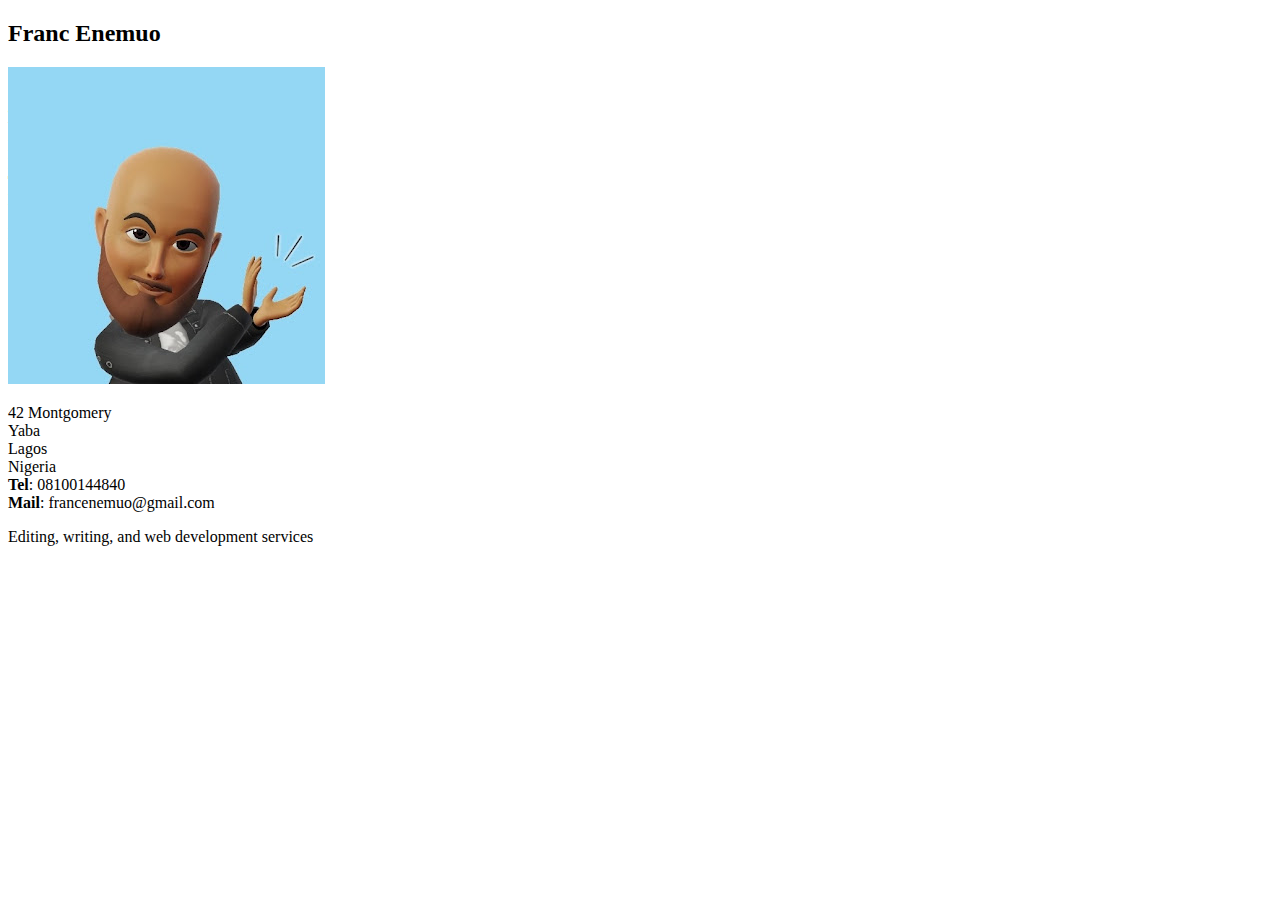
<file: card/index.html>
<!DOCTYPE html>
<html lang="en-US">
  <head>
    <meta charset="utf-8">
    <meta name="viewport" content="width=device-width">
    <title>Fundamental CSS comprehension</title>
  </head>
  <body>

  <section class="card">
    <header>
      <h2>Franc Enemuo</h2>
    </header>
    <article>
      <img src="./coderite.jpg" alt="A avatar of Franc - a man with glasses, a beard, and a bald head">
      <p>42 Montgomery<br>
         Yaba<br>
         Lagos<br>
         Nigeria<br>
        <strong>Tel</strong>: 08100144840<br>
        <strong>Mail</strong>: francenemuo@gmail.com</p>
    </article>
    <footer>
      <p>Editing, writing, and web development services</p>
    </footer>
  </section>

  </body>
</html>
</file>
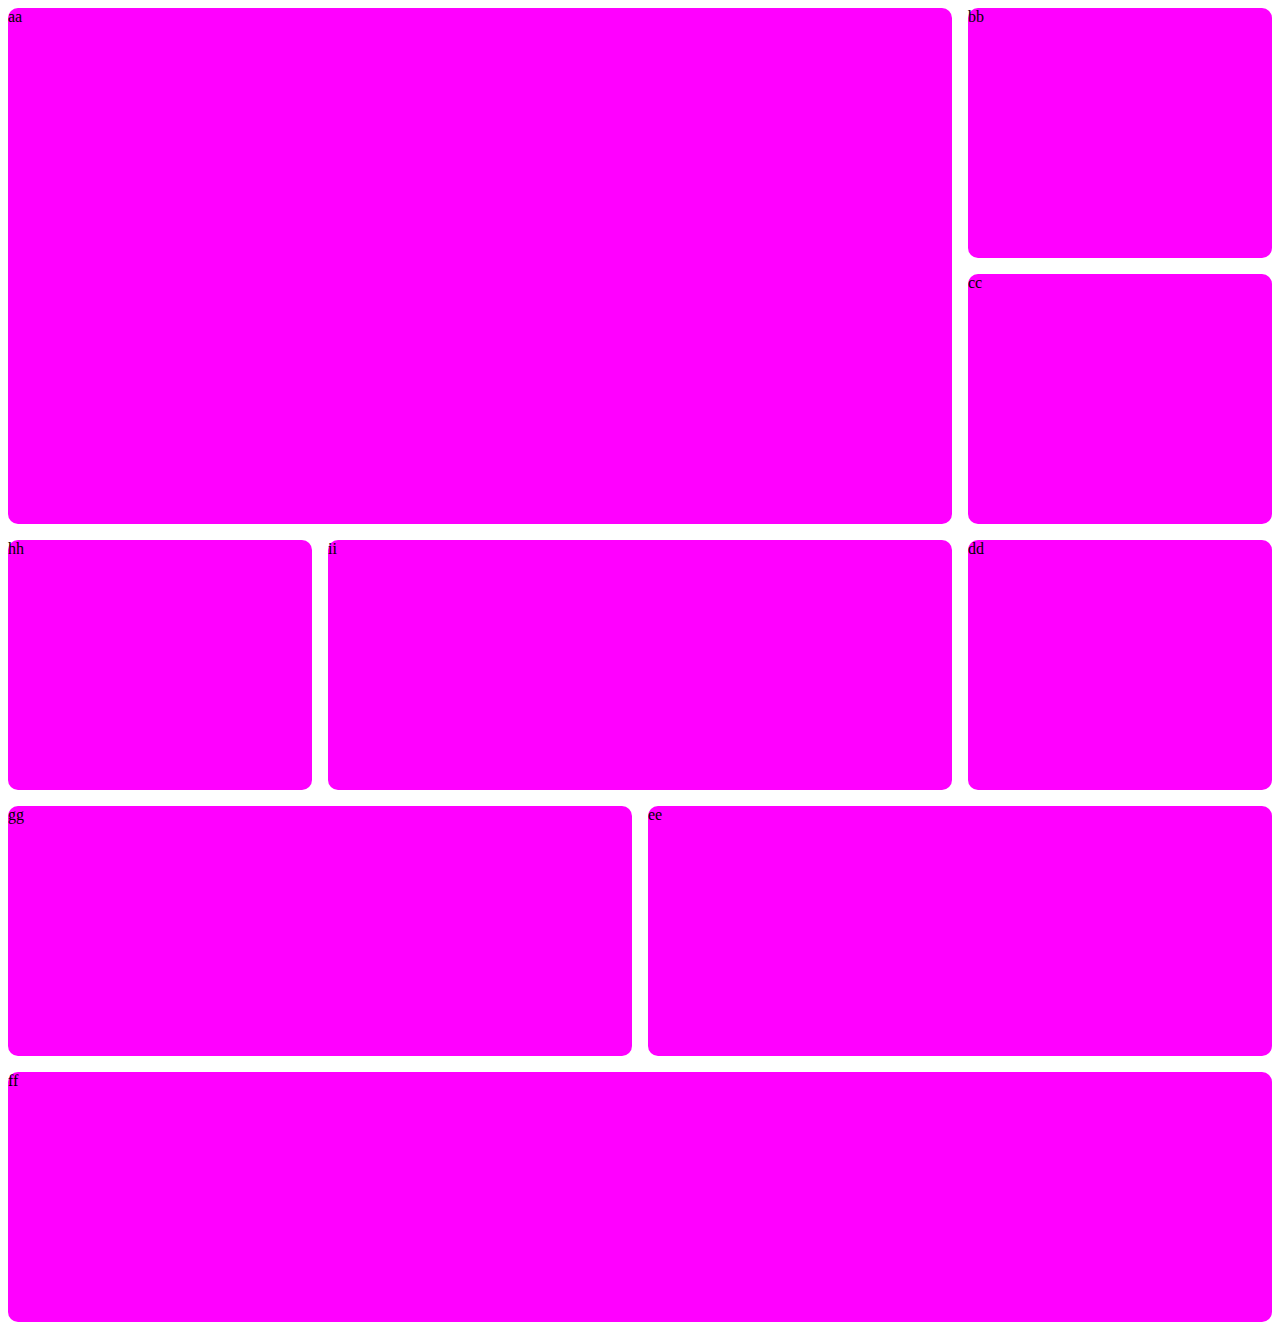
<file: grid.html>
<!DOCTYPE html>
<html lang="en">
<head>
    <meta charset="UTF-8">
    <meta http-equiv="X-UA-Compatible" content="IE=edge">
    <meta name="viewport" content="width=device-width, initial-scale=1.0">
    <title>grid</title>

    <style>
        /* method 1 */
        main{
            display: grid;
            grid-template-columns: repeat(4, 1fr);
            grid-template-rows: repeat(5, 250px);
            grid-template-areas: "aa aa aa bb"
                                 "aa aa aa cc"
                                 "hh ii ii dd"
                                 "gg gg ee ee"
                                 "ff ff ff ff";
            gap: 1em;                     
        }
        div{
            background: fuchsia;
            border-radius: 10px;
        }
        div:nth-of-type(1){
            grid-area:aa ;
        }
        div:nth-of-type(2){
            grid-area:bb ;
        }
        div:nth-of-type(3){
            grid-area:cc ;
        }
        div:nth-of-type(4){
            grid-area:dd ;
        }
        div:nth-of-type(5){
            grid-area:ee ;
        }
        div:nth-of-type(6){
            grid-area:ff ;
        }
        div:nth-of-type(7){
            grid-area:gg ;
        }
        div:nth-of-type(8){
            grid-area: hh;
        }
        div:nth-of-type(9){
            grid-area:ii ;
        }
    </style>
</head>
<body>
    <main>
        <div>aa</div>
        <div>bb</div>
        <div>cc</div>
        <div>dd</div>
        <div>ee</div>
        <div>ff</div>
        <div>gg</div>
        <div>hh</div>
        <div>ii</div>
    </main>
</body>
</html>
</file>
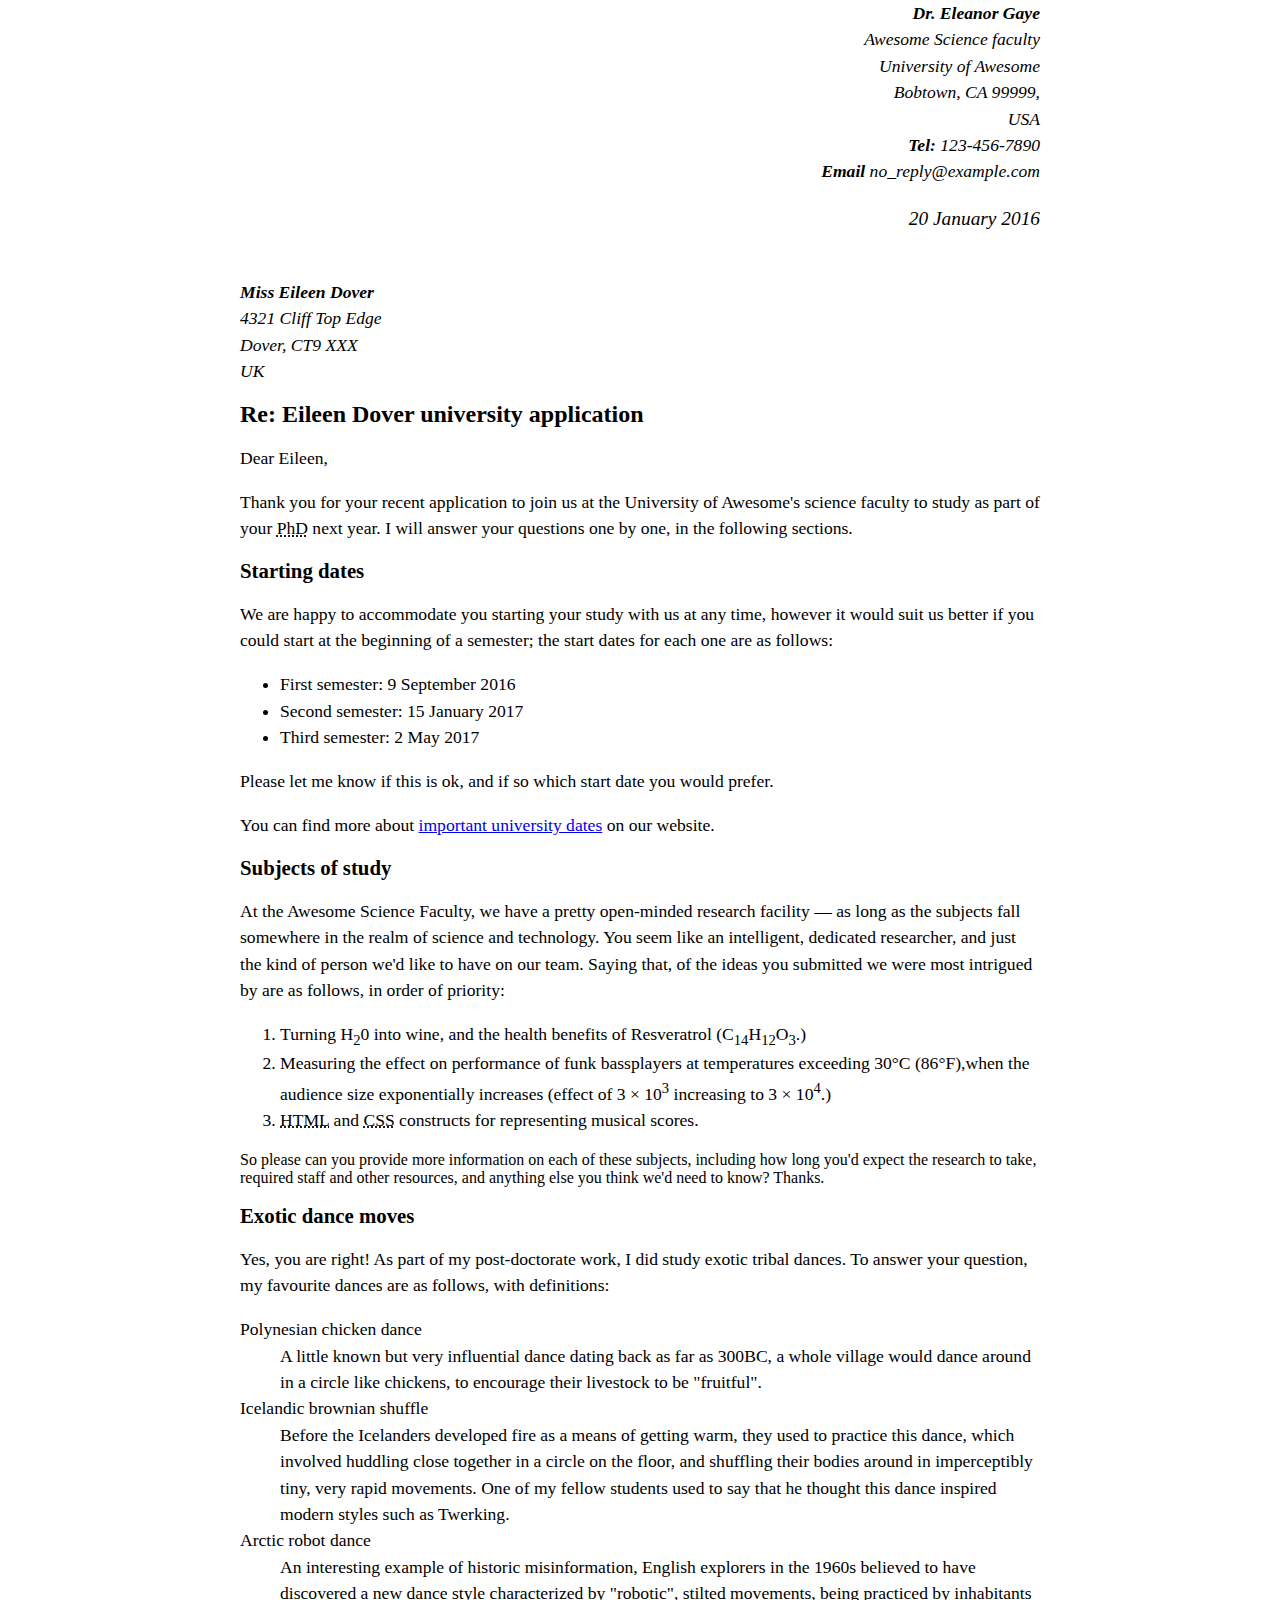
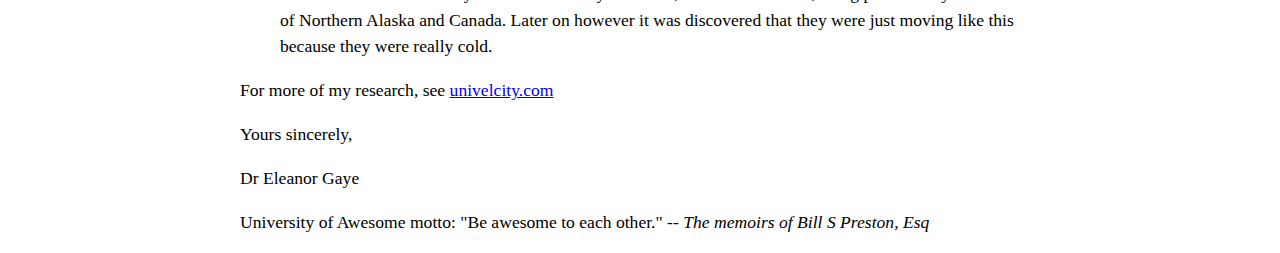
<file: letter.html>
<!DOCTYPE html>
<html lang="en">
<head>
    <meta charset="UTF-8">
    <meta name="viewport" content="width=device-width, initial-scale=1.0">
    <title>Markup this Letter</title>
    <link rel="stylesheet" href="./styles.css">
</head>
<body>
    <address class="sender-column">

       <strong> Dr. Eleanor Gaye </strong><br>
        Awesome Science faculty <br>
        University of Awesome <br>
        Bobtown, CA 99999, <br>
        USA <br>
        <strong>Tel:</strong> 123-456-7890 <br>
       <strong>Email</strong> no_reply@example.com <br>
        
        <p><time datetime="2016-01-20">20 January 2016</time></p><br>
    </address>
<address>

    <strong>Miss Eileen Dover</strong> <br>
    4321 Cliff Top Edge <br>
    Dover, CT9 XXX <br>
    UK <br>
</address>


<h1>Re: Eileen Dover university application</h1>

<p>
Dear Eileen,

</p>
<p>
Thank you for your recent application to join us at the University of Awesome's science faculty to study as part of your <abbr title="doctor of philosophy">PhD</abbr> next year. I will answer your questions one by one, in the following sections.
</p>

<h2>Starting dates</h2>

<p>We are happy to accommodate you starting your study with us at any time, however it would suit us better if you could start at the beginning of a semester; the start dates for each one are as follows:</p>

<ul>
<li> First semester:<time datetime="2016-09-09"> 9 September 2016</time></li>
<li>Second semester:<time datetime="2017-01-15"> 15 January 2017</time></li>
<li>Third semester:<time datetime="2017-05-02"> 2 May 2017</time></li>
</ul>


<P>Please let me know if this is ok, and if so which start date you would prefer.</P>

<p> You can find more about <a href="#https://univelcity.com/"> important university dates</a> on our website.</p>


<h2>Subjects of study</h2>



<p>At the Awesome Science Faculty, we have a pretty open-minded research facility — as long as the subjects fall somewhere in the realm of science and technology. You seem like an intelligent, dedicated researcher, and just the kind of person we'd like to have on our team. Saying that, of the ideas you submitted we were most intrigued by are as follows, in order of priority:</p>
<ol>
<li>Turning H<sub>2</sub>0 into wine, and the health benefits of Resveratrol (C<sub>14</sub>H<sub>12</sub>O<sub>3</sub>.)</li>
<li> Measuring the effect on performance of funk bassplayers at temperatures exceeding 30°C (86°F),when the audience size exponentially increases (effect of 3 × 10<sup>3</sup> increasing to 3 × 10<sup>4</sup>.)</li>
<li><abbr title="Hypertext Markup language">HTML</abbr> and <abbr title="Cascading style sheet">CSS</abbr> constructs for representing musical scores.</li>
</ol>
So please can you provide more information on each of these subjects, including how long you'd expect the research to take, required staff and other resources, and anything else you think we'd need to know? Thanks.


<h2>Exotic dance moves</h2>

<P>Yes, you are right! As part of my post-doctorate work, I did study exotic tribal dances. To answer your question, my favourite dances are as follows, with definitions:</P>
<dl>
<dt>Polynesian chicken dance</dt>
<dd>    A little known but very influential dance dating back as far as 300BC, a whole village would dance around in a circle like chickens, to encourage their livestock to be "fruitful".</dd>
<dt> Icelandic brownian shuffle</dt>
<dd> Before the Icelanders developed fire as a means of getting warm, they used to practice this dance, which involved huddling close together in a circle on the floor, and shuffling their bodies around in imperceptibly tiny, very rapid movements. One of my fellow students used to say that he thought this dance inspired modern styles such as Twerking.</dd>
<dt> Arctic robot dance</dt>
<dd> An interesting example of historic misinformation, English explorers in the 1960s believed to have discovered a new dance style characterized by "robotic", stilted movements, being practiced by inhabitants of Northern Alaska and Canada. Later on however it was discovered that they were just moving like this because they were really cold.</dd>
</dl>
<p> For more of my research, see <a href="https://univelcity.com/"> univelcity.com </a> </p>

<p> Yours sincerely,</p>
<p> Dr Eleanor Gaye</P>

<p> University of Awesome motto: "Be awesome to each other." -- <em> The memoirs of Bill S Preston, Esq</em></p>
</body>
</html>
</file>
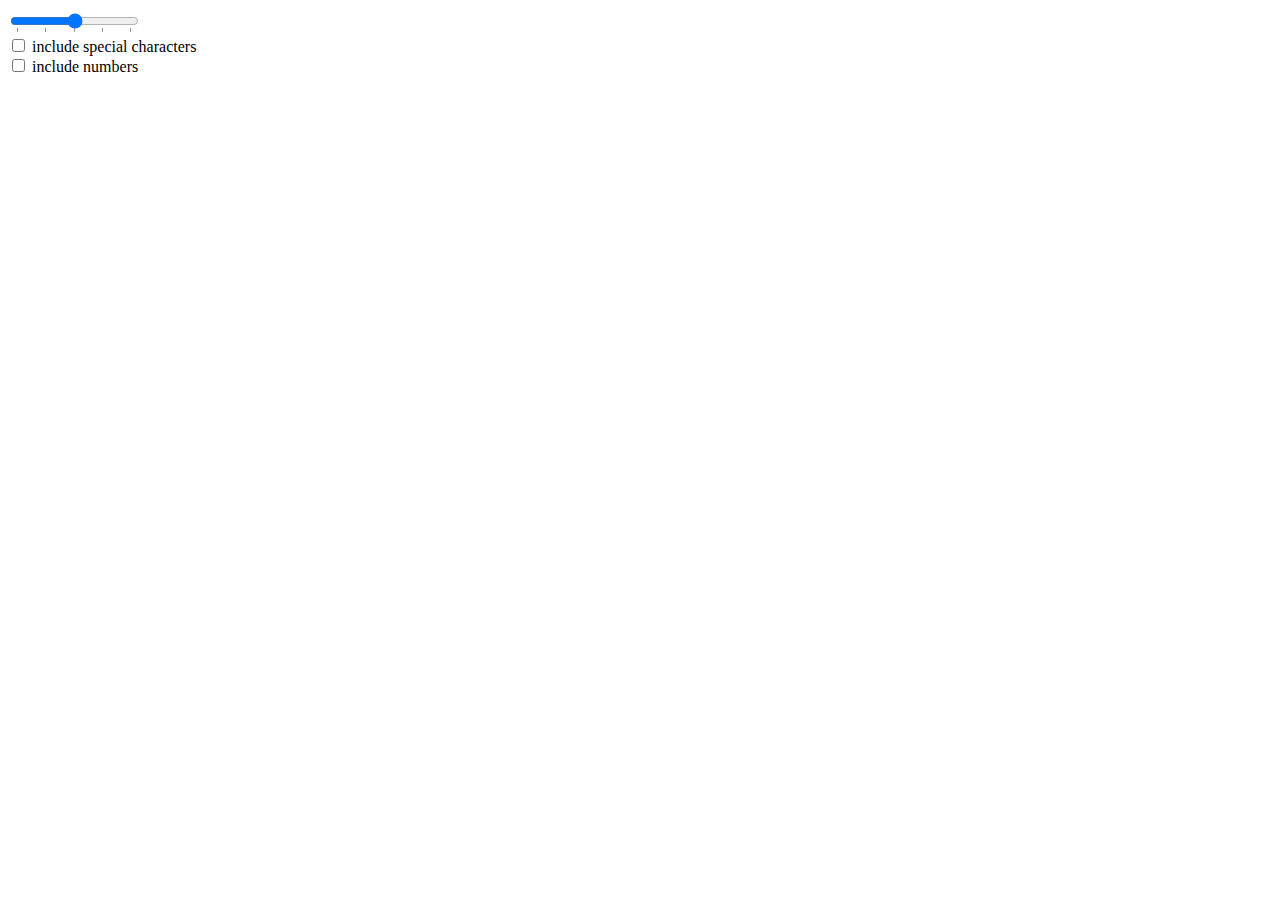
<file: pass.html>
<!DOCTYPE html>
<html lang="en">
<head>
    <meta charset="UTF-8">
    <meta name="viewport" content="width=device-width, initial-scale=1.0">
    <title>Password Generator</title>
</head>
<body>
    <main>
        <input type="range" name="range" id="range" min="6" max="10" step="1" placeholder="choose range of password" list="tickmarks">
        <datalist id="tickmarks">
            <option value="6">6 meters</option>
            <option value="6.5">6.5 meters</option>
            <option value="7">7 meters</option>
            <option value="7.5">7.5 meters</option>
            <option value="8">8 meters</option>
            <option value="8.5">8.5 meters</option>
            <option value="9">9 meters</option>
            <option value="9.5">9.5 meters</option>
            <option value="10">10 meters</option>
        </datalist>


        <span id="rangeValue"></span>

        <div>
            <input type="checkbox" name="special" id="special">
            <label for="special">include special characters</label>
        </div>
        <div>
            <input type="checkbox" name="numbers" id="numbers" >
            <label for="numbers">include numbers</label>
        </div>
        <p></p>
    </main>
</body>

<script>
    const para = document.querySelector('p');
    const inputs = document.querySelectorAll('input');
    const rangeValue = document.getElementById('rangeValue');
    
    function password(){
        let characters = 'qwertyuioplkjhgfdsazxcvbnmMNBVCXZASDFGHJKLPOIUYTREWQ'
        const numbers = '0987654321'
        const special = '!@#$%^&*()<>'
        const valueInMeters = (inputs[0].value); // Convert to meters
        rangeValue.textContent = `${valueInMeters} characters`; // Display the value in meters
        const arr = []

        for(let num = 1; num <= valueInMeters; num++){
            if(inputs[1].checked){
                characters += special 
            }
            if(inputs[2].checked){
                characters += numbers 
            }
            arr.push(characters[Math.floor(Math.random()*characters.length)])
        }
        para.textContent = arr.join('')
    }

    inputs[0].addEventListener('input', password);
</script>
</html>
</file>
<file: styles.css>
body {
    max-width: 800px;
    margin: 0 auto;
  }
  
  .sender-column {
    text-align: right;
  }
  
  h1 {
    font-size: 1.5em;
  }
  
  h2 {
    font-size: 1.3em;
  }
  
  p,ul,ol,dl,address {
    font-size: 1.1em;
  }
  
  p, li, dd, dt, address {
    line-height: 1.5;
  }
</file>
